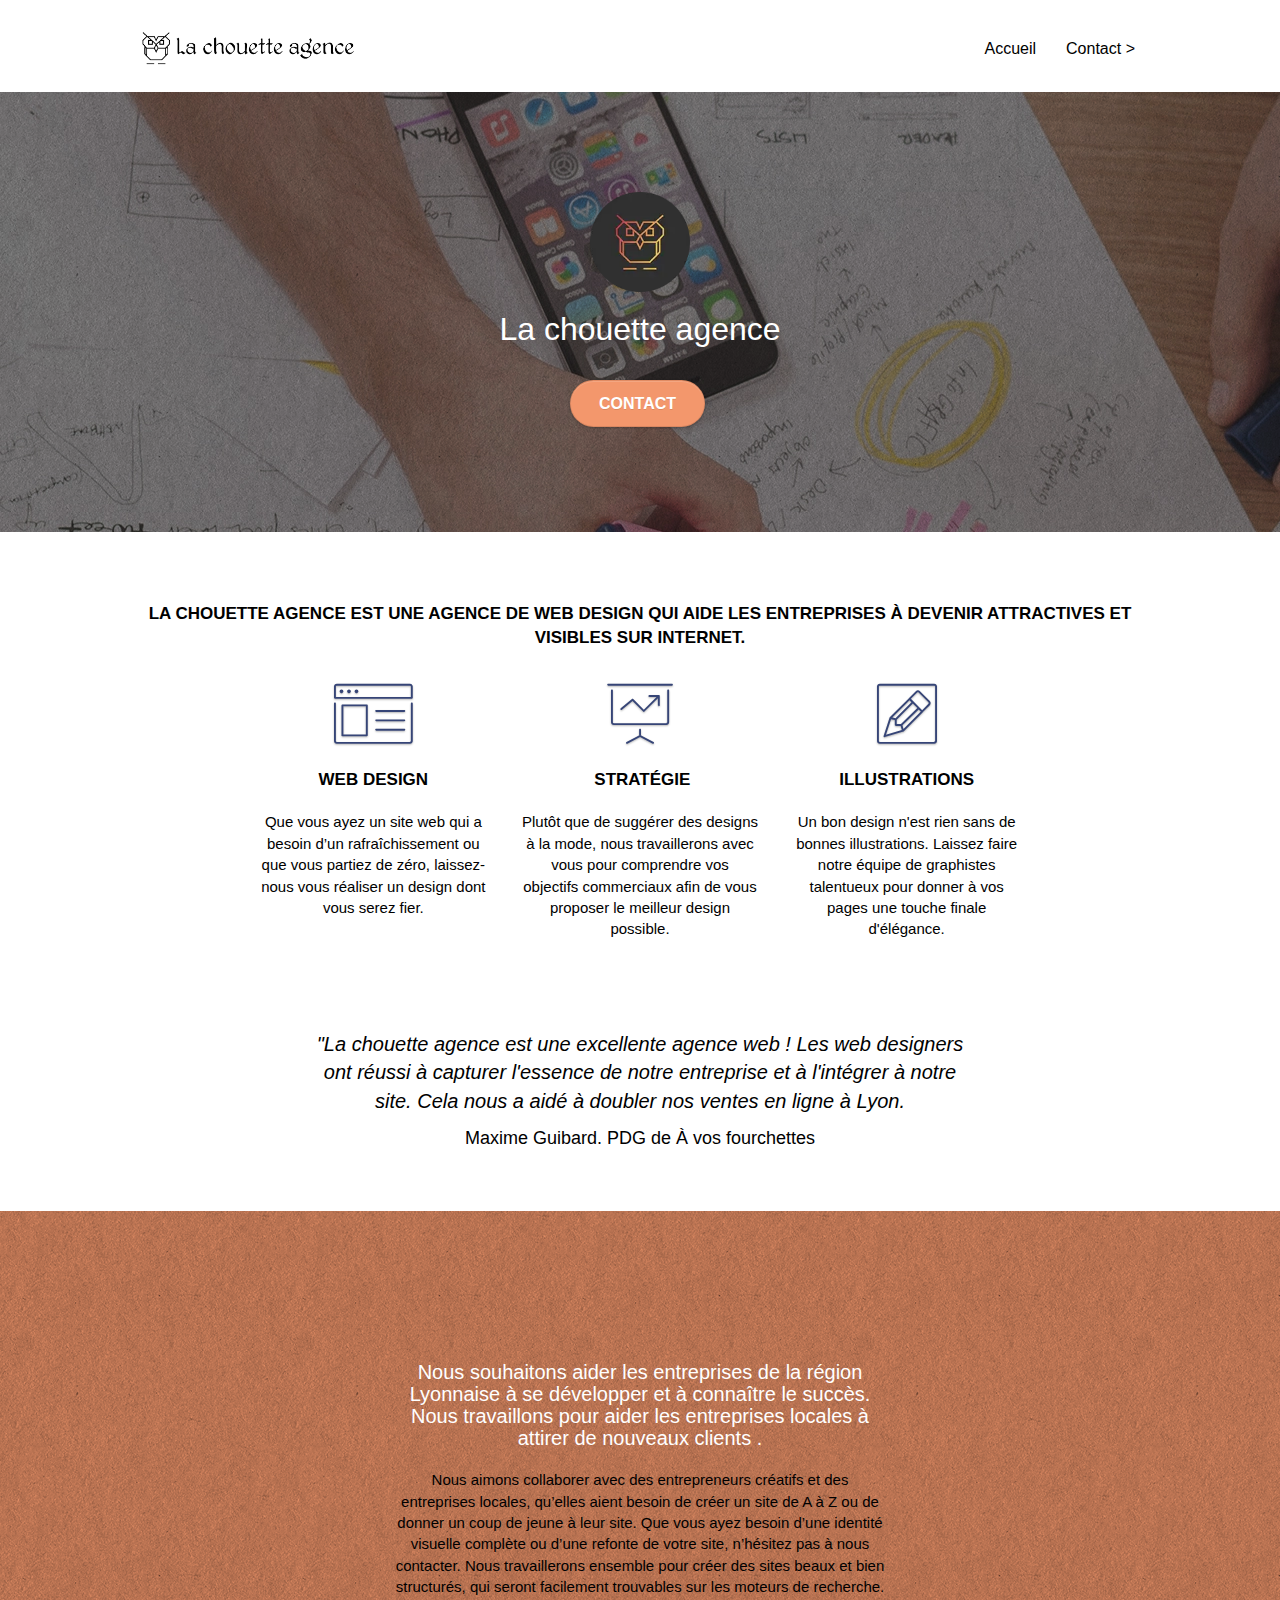
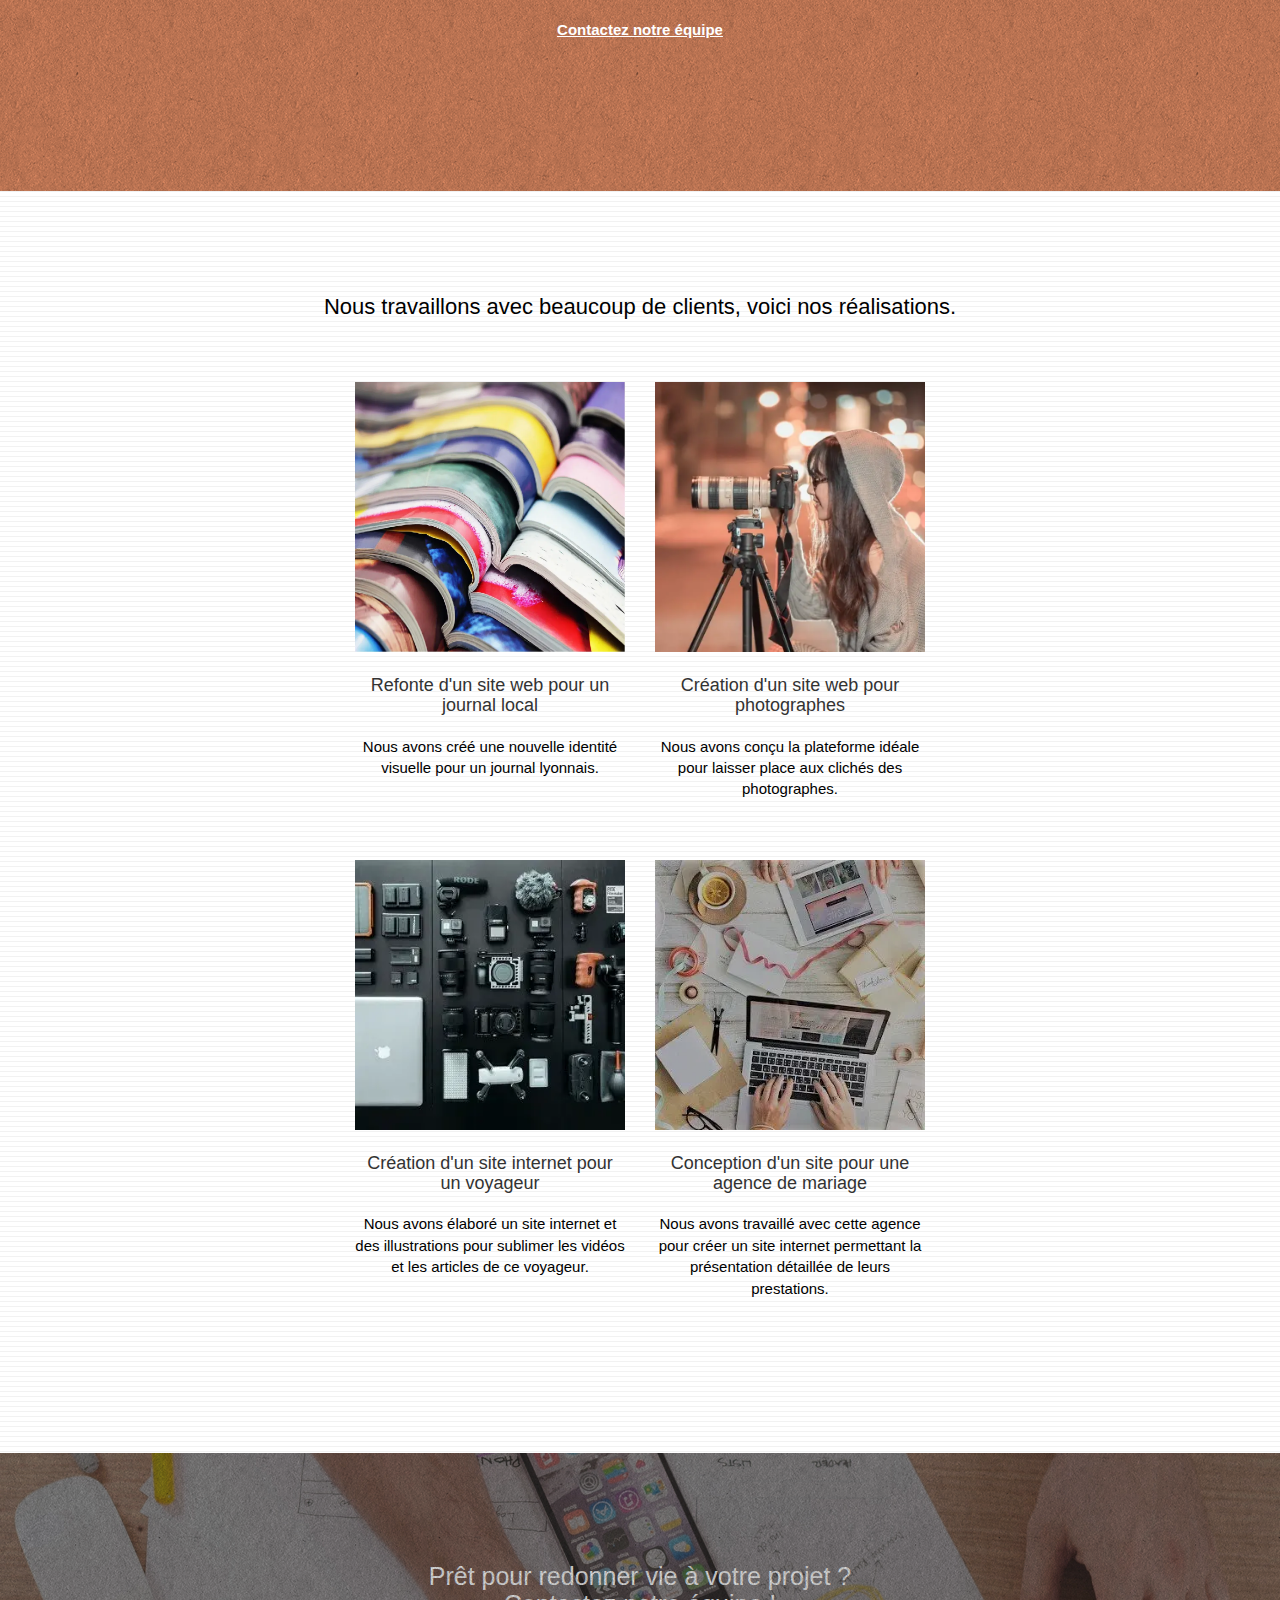
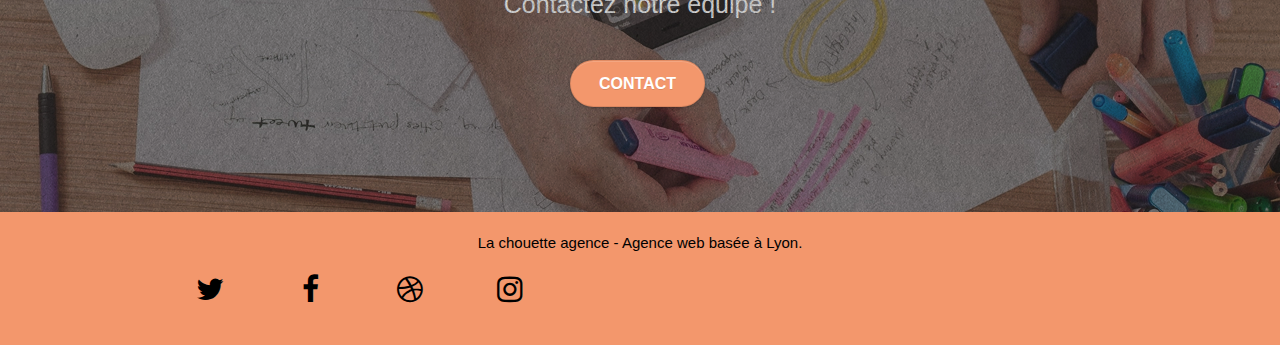
<file: index.html>
<!doctype html>
<html lang="fr">

<head>
	<meta charset="utf-8">
	<meta name="description"
		content="Nous sommes une agence de web design qui vous aide à créer un site de A à Z ou lui donne un coup de jeune. Pour des sites beaux et bien structurés, facilement trouvables sur les moteurs de recherche">
	<meta name="viewport" content="width=device-width, initial-scale=1.0, viewport-fit=cover">
	<link rel="shortcut icon" type="image/png" href="favicon.jpg">
	<link rel="stylesheet" type="text/css" href="./css/bootstrap.min.css">
	<link rel="stylesheet" type="text/css" href="style.css">
	<link rel="stylesheet" type="text/css" href="./css/font-awesome.min.css">
	<link rel="stylesheet" type="text/css" href="./css/et-line.min.css">

  <title>La chouette agence, le web design à Lyon: soyez attractifs, visibles sur internet! </title>

	<!-- Analytics -->

	<!-- Analytics END -->

</head>

<body>
	<!-- Principal conteneur -->
	<header>
		<div class="page-container">

			<!-- bloc-0 -->

			<div class="bloc bgc-white l-bloc " id="bloc-0">
				<div class="container bloc-sm">

					<nav class="navbar row">
						<div class="navbar-header">
							<a class="navbar-brand" href="index.html"><img src="img/la-chouette-agence.png"
									alt="Lyon web design logo agence web meilleure agence" height="40" /></a>
							<button id="nav-toggle" type="button" class="ui-navbar-toggle navbar-toggle"
								data-toggle="collapse" data-target=".navbar-1">
								<span class="sr-only">Toggle navigation</span><span class="icon-bar"></span><span
									class="icon-bar"></span><span class="icon-bar"></span>
							</button>
						</div>
						<div class="collapse navbar-collapse navbar-1 special-dropdown-nav">
							<ul class="site-navigation nav navbar-nav">
								<li>
									<a href="index.html">Accueil</a>
								</li>
								<li>
								</li>
								<li>
									<a href="Contact.html">Contact &gt;</a>
								</li>
							</ul>
						</div>
					</nav>
				</div>
			</div>
		</div>
	</header>
	<!-- bloc-0 END -->

	<!-- bloc-1-presentation -->
	<main>
		<section class="bloc bgc-dark-slate-blue bg-banniere d-bloc bg-t-edge bloc-bg-texture texture-paper b-parallax"
			id="bloc-1-hero">
			<div class="container bloc-lg">
				<div class="row tight-width-whitespace">
					<div class="col-sm-12">
						<img src="img/logo.webp" class="center-block image-resize-mode" width="100"
							alt="La chouette agence, agence web Lyon, création logo Lyon" />
						<h1 class="text-center hero-bloc-text tc-white ">
							La chouette agence
						</h1>
						<div class="text-center">
							<a href="page2.html" class="btn btn-lg btn-clean btn-rd cta-hero btn-atomic-tangerine"
								id="cta-hero">Contact</a>
						</div>
					</div>
				</div>
			</div>
		</section>
		<!-- bloc-1-presentation END -->

		<!-- bloc-2-services -->
		<section class="bloc bgc-white l-bloc" id="bloc-2-services">
			<div class="container bloc-md">
				<div class="row">
					<div class="col-sm-12 text-center">
						<h2>La chouette agence est une agence de web design qui aide
							les entreprises à devenir attractives et visibles sur Internet.</h2>
					</div>
				</div>
				<div class="row voffset-lg med-width-whitespace">
					<div class="col-sm-4">
						<div class="text-center">
							<span class="et-icon-browser sm-shadow icon-dark-slate-blue icons icon-lg"></span>
						</div>
						<h2 class="mg-md text-center">
							Web design
						</h2>
						<p class="text-center ">
							Que vous ayez un site web qui a besoin d&rsquo;un rafraîchissement ou que vous partiez de
							zéro,
							laissez-nous vous réaliser un design dont vous serez fier.
						</p>
					</div>
					<div class="col-sm-4">
						<div class="text-center">
							<span class="et-icon-presentation sm-shadow icon-dark-slate-blue icons icon-lg"></span>
						</div>
						<h2 class="mg-md text-center">
							&nbsp;Stratégie
						</h2>
						<p class="text-center ">
							Plutôt que de suggérer des designs à la mode, nous travaillerons avec vous pour comprendre
							vos
							objectifs commerciaux afin de vous proposer le meilleur design possible.<br>
						</p>
					</div>
					<div class="col-sm-4">
						<div class="text-center">
							<span class="et-icon-edit sm-shadow icon-dark-slate-blue icons icon-lg"></span>
						</div>
						<h2 class="mg-md text-center">
							Illustrations
						</h2>
						<p class="text-center ">
							Un bon design n'est rien sans de bonnes illustrations. Laissez faire notre équipe de
							graphistes
							talentueux pour donner à vos pages une touche finale d'élégance.
						</p>
					</div>
				</div>
				<div class="row voffset-lg voffset">
					<div class="col-xs-12 col-md-8 col-md-offset-2 text-center">
						<p class="client-text">"La chouette agence est une excellente agence web ! Les
							web designers ont réussi à capturer l'essence de notre
							entreprise et à l'intégrer à notre site. Cela nous a aidé à
							doubler nos ventes en ligne à Lyon.</p>
						<p class="client">Maxime Guibard. PDG de À vos fourchettes</p>

					</div>
				</div>
			</div>
		</section>
		<!-- bloc-2-services END -->

		<!-- bloc-3-what-i-do -->
		<section
			class="bloc tc-white bgc-atomic-tangerine bg-presentation d-bloc bloc-bg-texture texture-paper b-parallax"
			id="bloc-3-what-i-do">
			<div class="container bloc-lg">
				<div class="row tight-width-whitespace black-background">
					<div class="col-sm-12">
						<h3 class="mg-md text-center tc-white">
							Nous souhaitons aider les entreprises de la région Lyonnaise à se développer et à connaître
							le
							succès. Nous travaillons pour aider les entreprises locales à attirer de nouveaux clients
							.<br>
						</h3>
						<p class="text-center white">
							Nous aimons collaborer avec des entrepreneurs créatifs et des entreprises locales, qu’elles
							aient
							besoin de créer un site de A à Z ou de donner un coup de jeune à leur site. Que vous ayez
							besoin
							d’une identité visuelle complète ou d’une refonte de votre site, n’hésitez pas à nous
							contacter.
							Nous travaillerons ensemble pour créer des sites beaux et bien structurés, qui seront
							facilement
							trouvables sur les moteurs de recherche. <br><br><a class="ltc-white bold-link"
								href="page2.html">Contactez notre équipe</a><br>
						</p>
					</div>
				</div>
			</div>
		</section>
		<!-- bloc-3-what-i-do END -->

		<!-- bloc-4-portfolio -->
		<section class="bloc bgc-white bg-lines-h2-bg bg-repeat l-bloc" id="bloc-4-portfolio">
			<div class="container bloc-lg">
				<div class="row">
					<div class="col-sm-12 text-center">
						<p class="slogan">Nous travaillons avec beaucoup de clients,
							voici nos réalisations.</p>
					</div>
				</div>
				<div class="row tight-width-whitespace portfolio-row">
					<div class="col-sm-6">
						<a href="#" data-lightbox="img/1.webp" data-gallery-id="gallery-1"
							data-caption="Refonte d'un site web pour un journal local" data-frame="snapshot-lb"><img
								src="img/1.webp"
								alt="Lyon web design logo agence web meilleure agence et refonte site web journal"
								class="img-responsive portfolio-thumb" /></a>
						<h4 class="mg-md text-center">
							Refonte d'un site web pour un journal local
						</h4>
						<p class="text-center">
							Nous avons créé une nouvelle identité visuelle pour un journal lyonnais.
						</p>
					</div>
					<div class="col-sm-6">
						<a href="#" data-lightbox="img/2.webp" data-gallery-id="gallery-1"
							data-caption="Création d'un site web pour photographes" data-frame="snapshot-lb"><img
								src="img/2.webp" class="img-responsive portfolio-thumb"
								alt="Lyon web design logo agence web meilleure agence, Création d'un site web pour photographes" /></a>
						<h4 class="mg-md text-center">
							Création d'un site web pour photographes
						</h4>
						<p class="text-center">
							Nous avons conçu la plateforme idéale pour laisser place aux clichés des photographes.
						</p>
					</div>
				</div>
				<div class="row tight-width-whitespace portfolio-row">
					<div class="col-sm-6">
						<a href="#" data-lightbox="img/3modif.webp" data-gallery-id="gallery-1"
							data-caption="Création d'un site internet pour un voyageur" data-frame="snapshot-lb"><img
								src="img/3modif.webp" class="img-responsive portfolio-thumb"
								alt="Lyon web design logo agence web meilleure agence, Création d'un site web pour voyageur" /></a>
						<h4 class="mg-md text-center">
							Création d'un site internet pour un voyageur
						</h4>
						<p class="text-center">
							Nous avons élaboré un site internet et des illustrations pour sublimer les vidéos et les
							articles de ce voyageur.
						</p>
					</div>
					<div class="col-sm-6">
						<a href="#" data-lightbox="img/4modif.webp" data-gallery-id="gallery-1"
							data-caption="Conception d'un site pour une agence de mariage" data-frame="snapshot-lb"><img
								src="img/4modif.webp" class="img-responsive portfolio-thumb"
								alt="Lyon web design logo agence web meilleure agence, Création d'un site web pour agence de mariage" /></a>
						<h4 class="mg-md text-center">
							Conception d'un site pour une agence de mariage
						</h4>
						<p class="text-center">
							Nous avons travaillé avec cette agence pour créer un site internet permettant la
							présentation
							détaillée de leurs prestations.
						</p>
					</div>
				</div>
			</div>
		</section>
		<!-- bloc-4-portfolio END -->

		<!-- bloc-5-cta -->
		<section class="bloc bgc-dark-slate-blue bg-banniere d-bloc bloc-bg-texture texture-paper" id="bloc-5-cta">
			<div class="container bloc-lg">
				<div class="row">
					<h5 class="mg-md text-center tc-white">
						Prêt pour redonner vie à votre projet ?<br>Contactez notre équipe !
					</h5>
					<div class="col-sm-12 text-center">
						<a href="page2.html"
							class="btn btn-atomic-tangerine btn-clean btn-rd btn-lg cta-hero">Contact</a>
					</div>
				</div>
			</div>
		</section>
		<!-- bloc-5-cta END -->

		<!-- Footer - bloc-8 -->
		<footer class="bloc bgc-atomic-tangerine d-bloc" id="bloc-8">
			<div class="container bloc-sm">
				<div class="row">
					<div class="col-sm-12">
						<p class="text-center white">
							La chouette agence - Agence web basée à Lyon.<br>
						</p>
						<div class="row row-no-gutters social">
							<div class="col-sm-3">
								<div class="text-center">
									<a class="social" href="https://twitter.com/?lang=fr"><span class="fa fa-twitter icon-md"></span></a>
								</div>
							</div>
							<div class="col-sm-3">
								<div class="text-center">
									<a class="social" href="https://fr-fr.facebook.com/"><span class="fa fa-facebook icon-md"></span></a>
								</div>
							</div>
							<div class="col-sm-3">
								<div class="text-center">
									<a class="social" href="https://dribbble.com/"><span class="fa fa-dribbble icon-md"></span></a>
								</div>
							</div>
							<div class="col-sm-3">
								<div class="text-center">
									<a class="social" href="https://www.instagram.com/"><span
											class="fa fa-instagram icon-md"></span></a>
								</div>
							</div>
						</div>
					</div>
				</div>
			</div>
		</footer>
		<!-- Footer - bloc-8 END -->

	</main>
	<!-- Principal conteneur END -->

	<script src="./js/jquery-2.1.0.js"></script>
	<script src="./js/bootstrap.js"></script>
	<script src="./js/blocs.js"></script>
	<script src="./js/jquery.touchSwipe.js" defer></script>
	<script src="./js/gmaps.js"></script>


</body>

</html>
</file>
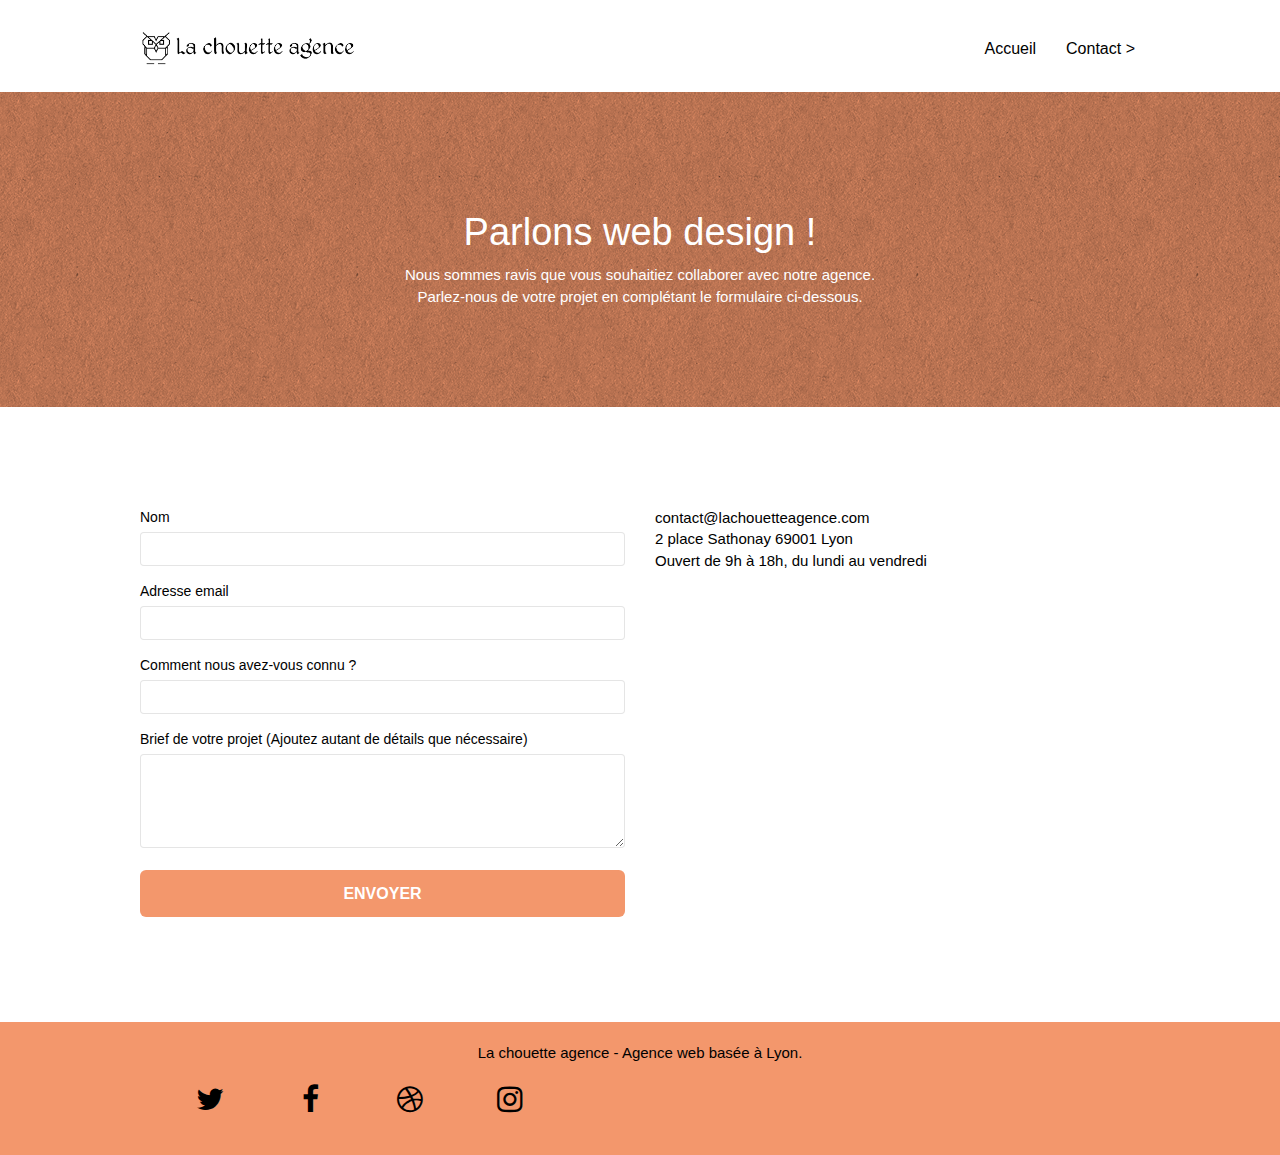
<file: Contact.html>
<!doctype html>
<html lang="fr">
<head>
    <meta charset="utf-8">
    <meta name="keywords" content="">
    <meta name="description" content="">
    <meta name="viewport" content="width=device-width, initial-scale=1.0, viewport-fit=cover">
    <link rel="shortcut icon" type="image/png" href="favicon.jpg">
    
	<link rel="stylesheet" type="text/css" href="./css/bootstrap.min.css">
	<link rel="stylesheet" type="text/css" href="style.css">
	<link rel="stylesheet" type="text/css" href="./css/font-awesome.min.css">
	<link rel="stylesheet" type="text/css" href="./css/et-line.min.css">
	
    
	<script src="./js/jquery-2.1.0.min.js"></script>
	<script src="./js/bootstrap.min.js"></script>
	<script src="./js/blocs.min.js"></script>
	<script src="./js/jqBootstrapValidation.js"></script>
	<script src="./js/formHandler.js"></script>
    <title>page2</title>

    
<!-- Analytics -->
 
<!-- Analytics END -->
    
</head>
<body>
<!-- Principal conteneur -->
<div class="page-container">
    
<!-- bloc-0 -->
<div class="bloc bgc-white l-bloc " id="bloc-0">
	<div class="container bloc-sm">
		<nav class="navbar row">
			<div class="navbar-header">
				<a class="navbar-brand" href="index.html"><img src="img/la-chouette-agence.png" alt="atlanta web design logo" height="40" /></a>
				<button id="nav-toggle" type="button" class="ui-navbar-toggle navbar-toggle" data-toggle="collapse" data-target=".navbar-1">
					<span class="sr-only">Toggle navigation</span><span class="icon-bar"></span><span class="icon-bar"></span><span class="icon-bar"></span>
				</button>
			</div>
			<div class="collapse navbar-collapse navbar-1 special-dropdown-nav">
				<ul class="site-navigation nav navbar-nav">
					<li>
						<a href="index.html">Accueil</a>
					</li>
					<li>
					</li>
					<li>
						<a href="Contact.html">Contact &gt;</a>
					</li>
				</ul>
			</div>
		</nav>
	</div>
</div>
<!-- bloc-0 END -->

<!-- bloc-6 -->
<div class="bloc bg-dots-bg bg-repeat bgc-atomic-tangerine d-bloc bloc-bg-texture texture-paper" id="bloc-6">
	<div class="container bloc-lg">
		<div class="row">
			<div class="col-sm-12">
				<h1 class="text-center hero-bloc-text tc-white">
					Parlons web design !
				</h1>
				<p class="text-center mg-lg tc-white tight-width-whitespace">
					Nous sommes ravis que vous souhaitiez collaborer avec notre agence.<br>
					Parlez-nous de votre projet en complétant le formulaire ci-dessous.
				</p>
			</div>
		</div>
	</div>
</div>
<!-- bloc-6 END -->

<!-- bloc-7 -->
<div class="bloc bgc-white l-bloc" id="bloc-7">
	<div class="container bloc-lg">
		<div class="row">
			<div class="col-sm-6">
				<form id="form_1" novalidate success-msg="Your message has been sent." fail-msg="Sorry it seems that our mail server is not responding, Sorry for the inconvenience!">
					<div class="form-group">
						<label>
							Nom
						</label>
						<input id="name" class="form-control" required />
					</div>
					<div class="form-group">
						<label>
							Adresse email
						</label>
						<input id="email" class="form-control" type="email" required />
					</div>
					<div class="form-group">
						<label>
							Comment nous avez-vous connu ?
						</label>
						<input class="form-control" type="email" required id="input_504" />
					</div>
					<div class="form-group">
						<label>
							Brief de votre projet (Ajoutez autant de détails que nécessaire)<br>
						</label><textarea id="message" class="form-control" rows="4" cols="50" required></textarea>
					</div> 
					<button class="bloc-button btn btn-lg btn-block cta-hero btn-atomic-tangerine" type="submit">
						Envoyer
					</button>
				</form>
			</div>
			<div class="col-sm-6">
				<p>
					contact@lachouetteagence.com<br>2 place Sathonay 69001 Lyon<br>Ouvert de 9h à 18h, du lundi au vendredi<br>
				</p>
			</div>
		</div>
	</div>
</div>
<!-- bloc-7 END -->

<!-- ScrollToTop Button -->
<a class="bloc-button btn btn-d scrollToTop" onclick="scrollToTarget('1')"><span class="fa fa-chevron-up"></span></a>
<!-- ScrollToTop Button END-->


<!-- Footer - bloc-8 -->
<div class="bloc bgc-atomic-tangerine d-bloc" id="bloc-8">
	<div class="container bloc-sm">
		<div class="row">
			<div class="col-sm-12">
				<p class="text-center white">
					La chouette agence - Agence web basée à Lyon.<br>
				</p>
				<div class="row row-no-gutters social">
					<div class="col-sm-3">
						<div class="text-center">
							<a class="social" href="index.html"><span class="fa fa-twitter icon-md"></span></a>
						</div>
					</div>
					<div class="col-sm-3">
						<div class="text-center">
							<a class="social" href="index.html"><span class="fa fa-facebook icon-md"></span></a>
						</div>
					</div>
					<div class="col-sm-3">
						<div class="text-center">
							<a class="social" href="index.html"><span class="fa fa-dribbble icon-md"></span></a>
						</div>
					</div>
					<div class="col-sm-3">
						<div class="text-center">
							<a class="social" href="index.html"><span class="fa fa-instagram icon-md"></span></a>
						</div>
					</div>
				</div>
			</div>
		</div>
	</div>
</div>
<!-- Footer - bloc-8 END -->

</div>
<!-- Principal conteneur END -->
    

</body>
</html>
</file>
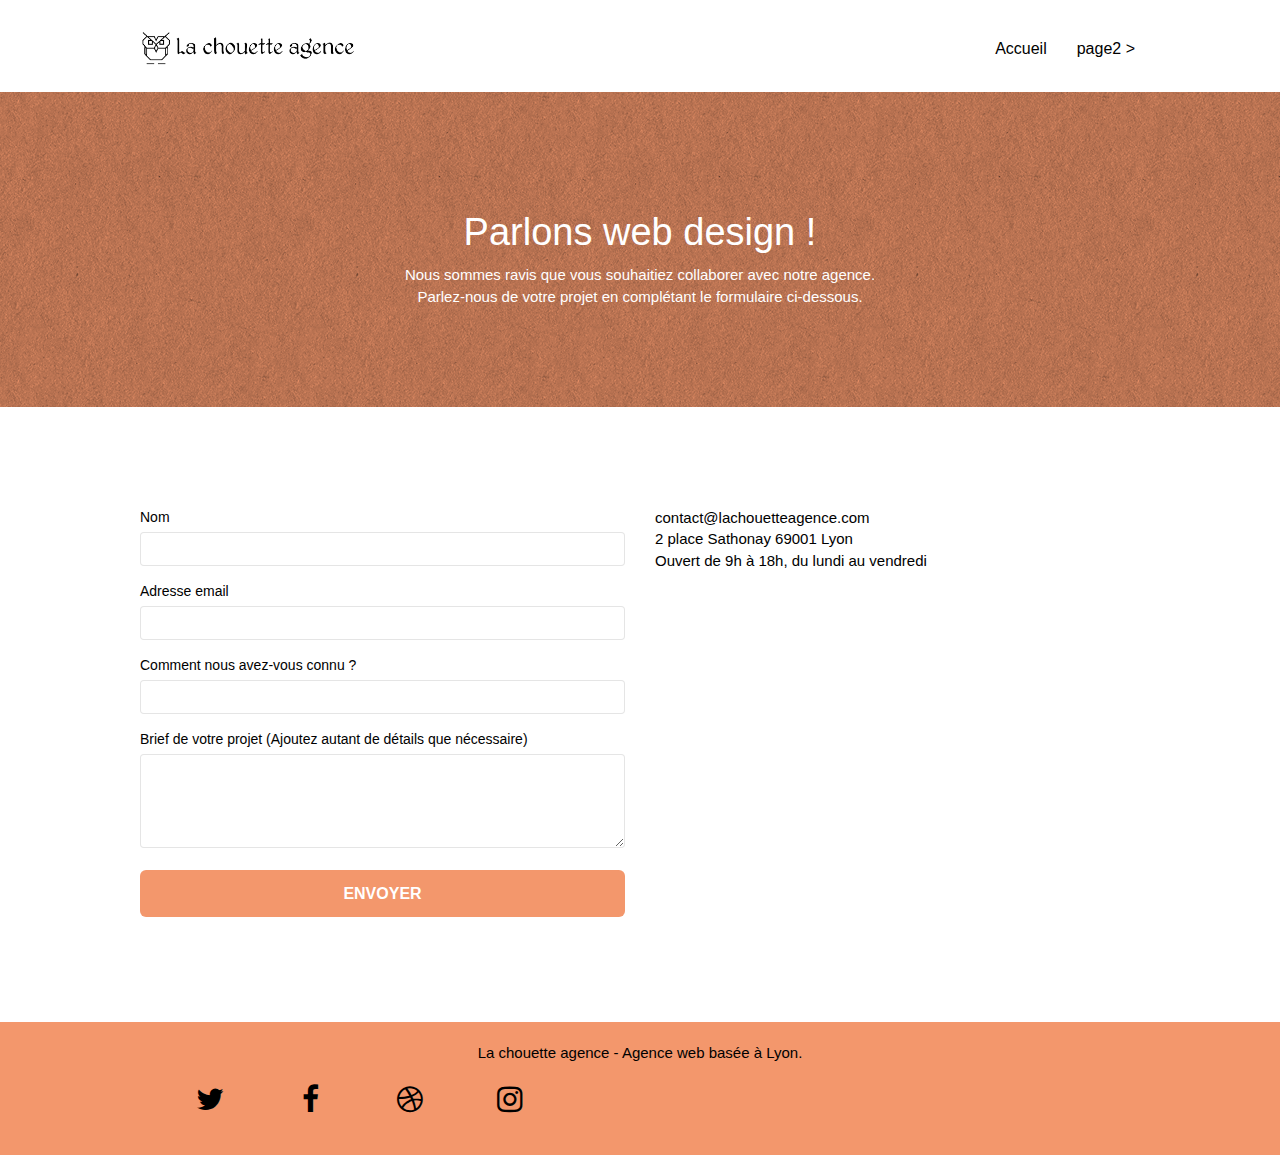
<file: page2.html>
<!doctype html>
<html lang="fr">
<head>
    <meta charset="utf-8">
    <meta name="keywords" content="">
    <meta name="description" content="">
    <meta name="viewport" content="width=device-width, initial-scale=1.0, viewport-fit=cover">
    <link rel="shortcut icon" type="image/png" href="favicon.jpg">
    
	<link rel="stylesheet" type="text/css" href="./css/bootstrap.min.css">
	<link rel="stylesheet" type="text/css" href="style.css">
	<link rel="stylesheet" type="text/css" href="./css/font-awesome.min.css">
	<link rel="stylesheet" type="text/css" href="./css/et-line.min.css">
	
    
	<script src="./js/jquery-2.1.0.min.js"></script>
	<script src="./js/bootstrap.min.js"></script>
	<script src="./js/blocs.min.js"></script>
	<script src="./js/jqBootstrapValidation.js"></script>
	<script src="./js/formHandler.js"></script>
    <title>page2</title>

    
<!-- Analytics -->
 
<!-- Analytics END -->
    
</head>
<body>
<!-- Principal conteneur -->
<div class="page-container">
    
<!-- bloc-0 -->
<div class="bloc bgc-white l-bloc " id="bloc-0">
	<div class="container bloc-sm">
		<nav class="navbar row">
			<div class="navbar-header">
				<a class="navbar-brand" href="index.html"><img src="img/la-chouette-agence.png" alt="atlanta web design logo" height="40" /></a>
				<button id="nav-toggle" type="button" class="ui-navbar-toggle navbar-toggle" data-toggle="collapse" data-target=".navbar-1">
					<span class="sr-only">Toggle navigation</span><span class="icon-bar"></span><span class="icon-bar"></span><span class="icon-bar"></span>
				</button>
			</div>
			<div class="collapse navbar-collapse navbar-1 special-dropdown-nav">
				<ul class="site-navigation nav navbar-nav">
					<li>
						<a href="index.html">Accueil</a>
					</li>
					<li>
					</li>
					<li>
						<a href="page2.html">page2 &gt;</a>
					</li>
				</ul>
			</div>
		</nav>
	</div>
</div>
<!-- bloc-0 END -->

<!-- bloc-6 -->
<div class="bloc bg-dots-bg bg-repeat bgc-atomic-tangerine d-bloc bloc-bg-texture texture-paper" id="bloc-6">
	<div class="container bloc-lg">
		<div class="row">
			<div class="col-sm-12">
				<h1 class="text-center hero-bloc-text tc-white">
					Parlons web design !
				</h1>
				<p class="text-center mg-lg tc-white tight-width-whitespace">
					Nous sommes ravis que vous souhaitiez collaborer avec notre agence.<br>
					Parlez-nous de votre projet en complétant le formulaire ci-dessous.
				</p>
			</div>
		</div>
	</div>
</div>
<!-- bloc-6 END -->

<!-- bloc-7 -->
<div class="bloc bgc-white l-bloc" id="bloc-7">
	<div class="container bloc-lg">
		<div class="row">
			<div class="col-sm-6">
				<form id="form_1" novalidate success-msg="Your message has been sent." fail-msg="Sorry it seems that our mail server is not responding, Sorry for the inconvenience!">
					<div class="form-group">
						<label>
							Nom
						</label>
						<input id="name" class="form-control" required />
					</div>
					<div class="form-group">
						<label>
							Adresse email
						</label>
						<input id="email" class="form-control" type="email" required />
					</div>
					<div class="form-group">
						<label>
							Comment nous avez-vous connu ?
						</label>
						<input class="form-control" type="email" required id="input_504" />
					</div>
					<div class="form-group">
						<label>
							Brief de votre projet (Ajoutez autant de détails que nécessaire)<br>
						</label><textarea id="message" class="form-control" rows="4" cols="50" required></textarea>
					</div> 
					<button class="bloc-button btn btn-lg btn-block cta-hero btn-atomic-tangerine" type="submit">
						Envoyer
					</button>
				</form>
			</div>
			<div class="col-sm-6">
				<p>
					contact@lachouetteagence.com<br>2 place Sathonay 69001 Lyon<br>Ouvert de 9h à 18h, du lundi au vendredi<br>
				</p>
			</div>
		</div>
	</div>
</div>
<!-- bloc-7 END -->

<!-- ScrollToTop Button -->
<a class="bloc-button btn btn-d scrollToTop" onclick="scrollToTarget('1')"><span class="fa fa-chevron-up"></span></a>
<!-- ScrollToTop Button END-->


<!-- Footer - bloc-8 -->
<div class="bloc bgc-atomic-tangerine d-bloc" id="bloc-8">
	<div class="container bloc-sm">
		<div class="row">
			<div class="col-sm-12">
				<p class="text-center white">
					La chouette agence - Agence web basée à Lyon.<br>
				</p>
				<div class="row row-no-gutters social">
					<div class="col-sm-3">
						<div class="text-center">
							<a class="social" href="index.html"><span class="fa fa-twitter icon-md"></span></a>
						</div>
					</div>
					<div class="col-sm-3">
						<div class="text-center">
							<a class="social" href="index.html"><span class="fa fa-facebook icon-md"></span></a>
						</div>
					</div>
					<div class="col-sm-3">
						<div class="text-center">
							<a class="social" href="index.html"><span class="fa fa-dribbble icon-md"></span></a>
						</div>
					</div>
					<div class="col-sm-3">
						<div class="text-center">
							<a class="social" href="index.html"><span class="fa fa-instagram icon-md"></span></a>
						</div>
					</div>
				</div>
			</div>
		</div>
	</div>
</div>
<!-- Footer - bloc-8 END -->

</div>
<!-- Principal conteneur END -->
    

</body>
</html>
</file>
<file: style.css>
body {
    margin: 0;
    padding: 0;
    background: #FFF;
    overflow-x: hidden;
    -webkit-font-smoothing: antialiased;
    -moz-osx-font-smoothing: grayscale;
}

a,
button {
    transition: all .3s ease-in-out;
    outline: none!important;
}

a:hover {
    text-decoration: none;
    cursor: pointer;
}

#page-loading-blocs-notifaction {
    position: fixed;
    top: 0;
    bottom: 0;
    width: 100%;
    z-index: 100000;
    background: #FFFFFF url("img/pageload-spinner.gif") no-repeat center center;
}

.bloc {
    width: 100%;
    clear: both;
    background: 50% 50% no-repeat;
    padding: 0 50px;
    -webkit-background-size: cover;
    -moz-background-size: cover;
    -o-background-size: cover;
    background-size: cover;
    position: relative;
}

.bloc .container {
    padding-left: 0;
    padding-right: 0;
}

.bloc-lg {
    padding: 100px 50px;
}

.bloc-md {
    padding: 50px;
}

.bloc-sm {
    padding: 20px 50px;
}

.bg-center,
.bg-l-edge,
.bg-r-edge,
.bg-t-edge,
.bg-b-edge,
.bg-tl-edge,
.bg-bl-edge,
.bg-tr-edge,
.bg-br-edge,
.bg-repeat {
    -webkit-background-size: auto!important;
    -moz-background-size: auto!important;
    -o-background-size: auto!important;
    background-size: auto!important;
}

.bg-repeat {
    background: repeat;
}

.bg-t-edge {
    background: top no-repeat;
}

.bloc-bg-texture::before {
    content: "";
    background-size: 2px 2px;
    position: absolute;
    top: 0;
    bottom: 0;
    left: 0;
    right: 0;
}

.texture-paper::before {
    background: url("img/texture-paper.webp");
    background-size: 280px 280px;
}

.b-parallax {
    background-attachment: fixed;
}

.d-bloc {
    color: rgba(255, 255, 255, .7);
}

.d-bloc button:hover {
    color: rgba(255, 255, 255, .9);
}

.d-bloc .icon-round,
.d-bloc .icon-square,
.d-bloc .icon-rounded,
.d-bloc .icon-semi-rounded-a,
.d-bloc .icon-semi-rounded-b {
    border-color: rgba(255, 255, 255, .9);
}

.d-bloc .divider-h span {
    border-color: rgba(255, 255, 255, .2);
}

.d-bloc .a-btn,
.d-bloc .navbar a,
.d-bloc .navbar-brand,
.d-bloc a .icon-sm,
.d-bloc a .icon-md,
.d-bloc a .icon-lg,
.d-bloc a .icon-xl,
.d-bloc h1 a,
.d-bloc h2 a,
.d-bloc h3 a,
.d-bloc h4 a,
.d-bloc h5 a,
.d-bloc h6 a,
.d-bloc p a {
    color: #000000;
}

.d-bloc .a-btn:hover,
.d-bloc .navbar a:hover,
.d-bloc .navbar-brand:hover,
.d-bloc a:hover .icon-sm,
.d-bloc a:hover .icon-md,
.d-bloc a:hover .icon-lg,
.d-bloc a:hover .icon-xl,
.d-bloc h1 a:hover,
.d-bloc h2 a:hover,
.d-bloc h3 a:hover,
.d-bloc h4 a:hover,
.d-bloc h5 a:hover,
.d-bloc h6 a:hover,
.d-bloc p a:hover {
    color: #FFFFFF;
}

.d-bloc .navbar-toggle .icon-bar {
    background: rgba(255, 255, 255, 1);
}

.d-bloc .btn-wire,
.d-bloc .btn-wire:hover {
    color: rgba(255, 255, 255, 1);
    border-color: rgba(255, 255, 255, 1);
}

.d-bloc .panel {
    color: rgba(0, 0, 0, .5);
}

.d-bloc .panel button:hover {
    color: rgba(0, 0, 0, .7);
}

.d-bloc .panel icon {
    border-color: rgba(0, 0, 0, .7);
}

.d-bloc .panel .divider-h span {
    border-color: rgba(0, 0, 0, .1);
}

.d-bloc .panel .a-btn {
    color: rgba(0, 0, 0, .6);
}

.d-bloc .panel .a-btn:hover {
    color: rgba(0, 0, 0, 1);
}

.d-bloc .panel .btn-wire,
.d-bloc .panel .btn-wire:hover {
    color: rgba(0, 0, 0, .7);
    border-color: rgba(0, 0, 0, .3);
}

.d-bloc .panel,
.l-bloc {
    color: rgba(0, 0, 0, .5);
}

.d-bloc .panel button:hover,
.l-bloc button:hover {
    color: rgba(0, 0, 0, .7);
}

.l-bloc .icon-round,
.l-bloc .icon-square,
.l-bloc .icon-rounded,
.l-bloc .icon-semi-rounded-a,
.l-bloc .icon-semi-rounded-b {
    border-color: rgba(0, 0, 0, .7);
}

.d-bloc .panel .divider-h span,
.l-bloc .divider-h span {
    border-color: rgba(0, 0, 0, .1);
}

.d-bloc .panel .a-btn,
.l-bloc .a-btn,
.l-bloc .navbar a,
.l-bloc .navbar-brand,
.l-bloc a .icon-sm,
.l-bloc a .icon-md,
.l-bloc a .icon-lg,
.l-bloc a .icon-xl,
.l-bloc h1 a,
.l-bloc h2 a,
.l-bloc h3 a,
.l-bloc h4 a,
.l-bloc h5 a,
.l-bloc h6 a,
.l-bloc p a {
    color: rgba(0, 0, 0, .6);
}

.d-bloc .panel .a-btn:hover,
.l-bloc .a-btn:hover,
.l-bloc .navbar a:hover,
.l-bloc .navbar-brand:hover,
.l-bloc a:hover .icon-sm,
.l-bloc a:hover .icon-md,
.l-bloc a:hover .icon-lg,
.l-bloc a:hover .icon-xl,
.l-bloc h1 a:hover,
.l-bloc h2 a:hover,
.l-bloc h3 a:hover,
.l-bloc h4 a:hover,
.l-bloc h5 a:hover,
.l-bloc h6 a:hover,
.l-bloc p a:hover {
    color: rgba(0, 0, 0, 1);
}

.l-bloc .navbar-toggle .icon-bar {
    color: rgba(0, 0, 0, .6);
}

.d-bloc .panel .btn-wire,
.d-bloc .panel .btn-wire:hover,
.l-bloc .btn-wire,
.l-bloc .btn-wire:hover {
    color: rgba(0, 0, 0, .7);
    border-color: rgba(0, 0, 0, .3);
}

.voffset {
    margin-top: 30px;
}

.voffset-lg {
    margin-top: 80px;
}

.row-no-gutters {
    margin-right: 0;
    margin-left: 0;
}

.row.row-no-gutters > [class^="col-"],
.row.row-no-gutters > [class*=" col-"] {
    padding-right: 0;
    padding-left: 0;
}

#bloc-1-hero h1 {
    font-size: 32px;
}

.navbar {
    margin-bottom: 0;
    z-index: 1;
}

.navbar-brand {
    height: auto;
    padding: 3px 15px;
    font-size: 25px;
    font-weight: normal;
    font-weight: 600;
    line-height: 44px;
}

.navbar-brand img {
    max-height: 200px;
    margin: 0 5px 0 0;
    display: inline;
}

.navbar-brand img[src$=svg] {
    min-width: 100px;
}

.nav-center .navbar-brand img {
    margin: 0;
}

.navbar .nav {
    padding-top: 2px;
    margin-right: -16px;
    float: right;
    z-index: 1;
}

.nav > li {
    float: left;
    margin-top: 4px;
    font-size: 16px;
}

.navbar-nav .open .dropdown-menu > li > a {
    text-align: inherit;
}

.nav > li a:hover,
.nav > li a:focus {
    background: transparent;
}

.navbar-toggle {
    margin: 10px 10px 0 0;
    border: 0px;
}

.navbar-toggle:hover {
    background: transparent!important;
}

.navbar-toggle .icon-bar {
    background-color: rgba(0, 0, 0, .5);
    width: 26px;
}

.nav-invert .navbar .nav {
    float: left;
}

.nav-invert .navbar-header,
.nav-invert .navbar-brand {
    float: right;
    position: relative;
    z-index: 2;
}

@media (min-width: 768px) {
    .site-navigation {
        position: absolute;
        top: 50%;
        right: 20px;
        transform: translate(0, -50%);
        -webkit-transform: translateY(-50%);
    }
    .nav > li .dropdown-menu a,
    .nav > li .dropdown-menu a:hover {
        color: #484848;
    }
    .nav-invert .site-navigation {
        left: 0;
        right: 0;
    }
    .nav-center {
        text-align: center;
    }
    .nav-center .navbar-header {
        width: 100%;
    }
    .nav-center .navbar-header,
    .nav-center .navbar-brand,
    .nav-center .nav > li {
        float: none;
        display: inline-block;
    }
    .nav-center .site-navigation {
        position: relative;
        width: 100%;
        right: 0;
        margin-right: 0px;
        margin-top: 20px;
    }
    .nav-center.mini-nav .navbar-toggle {
        float: none;
        margin: 10px auto 0;
    }
}

.nav > li > .dropdown a {
    background: none!important;
    display: block;
    padding: 14px 15px;
}

nav .caret {
    margin: 0 5px;
}

.dropdown-menu .dropdown-menu {
    top: -8px;
    left: 100%;
}

.dropdown-menu .dropmenu-flow-right {
    top: 100%;
    left: 0;
    margin-left: -1px;
    border-top-left-radius: 0;
    border-top-right-radius: 0;
}

.dropdown-menu .dropdown span {
    border: 4px solid black;
    border-top-color: transparent;
    border-right-color: transparent;
    border-bottom-color: transparent;
    margin: 6px -5px 0 0!important;
    float: right;
}

.mg-md {
    margin-top: 10px;
    margin-bottom: 20px;
}

.mg-lg {
    margin-top: 10px;
    margin-bottom: 40px;
}

.btn {
    margin: 0 5px 5px 0;
}

.btn.pull-right {
    margin: 0 0 5px 5px;
}

.btn-d,
.btn-d:hover,
.btn-d:focus {
    color: #FFF;
    /*background: rgba(0, 0, 0, .3);*/
}

button {
    outline: none!important;
}

.btn-rd {
    border-radius: 40px;
}

.btn-clean {
    border: 1px solid rgba(0, 0, 0, .08);
    border-bottom-color: rgba(0, 0, 0, .1);
    text-shadow: 0 1px 0 rgba(0, 0, 1, .1);
    box-shadow: 0 1px 3px rgba(0, 0, 1, .25), inset 0 1px 0 0 rgba(255, 255, 255, .15);
}

.icon-md {
    font-size: 30px!important;
}

.icon-lg {
    font-size: 60px!important;
}

.sm-shadow {
    text-shadow: 0 1px 2px rgba(0, 0, 0, .3);
}

.panel-sq,
.panel-sq .panel-heading,
.panel-sq .panel-footer {
    border-radius: 0;
}

.panel-rd {
    border-radius: 30px;
}

.panel-rd .panel-heading {
    border-radius: 29px 29px 0 0;
}

.panel-rd .panel-footer {
    border-radius: 0 0 29px 29px;
}

.form-control {
    border-color: rgba(0, 0, 0, .1);
    box-shadow: none;
}

.scrollToTop {
    width: 40px;
    height: 40px;
    position: fixed;
    bottom: 20px;
    right: 20px;
    opacity: 0;
    z-index: 500;
    transition: all .3s ease-in-out;
}

.scrollToTop span {
    margin-top: 6px;
}

/*.showScrollTop {
    font-size: 14px;
    opacity: 1;
}*/

a[data-lightbox] {
    position: relative;
    display: block;
    text-align: center;
}

a[data-lightbox]:hover::before {
    content: "+";
    font-family: "HelveticaNeue-Light", "Helvetica Neue Light", "Helvetica Neue", Helvetica, Arial;
    font-size: 32px;
    width: 50px;
    height: 50px;
    margin-left: -25px;
    border-radius: 50%;
    background: rgba(0, 0, 0, .6);
    color: #FFF;
    font-weight: 100;
    z-index: 1;
    position: absolute;
    top: 50%;
    transform: translateY(-50%);
    -webkit-transform: translateY(-50%);
}

a[data-lightbox]:hover img {
    opacity: 0.6;
    -webkit-animation-fill-mode: none;
    animation-fill-mode: none;
}

#lightbox-modal {
    display: flex;
    align-items: center;
}

#lightbox-modal .modal-dialog {
    width: 90%;
    max-width: 900px;
    margin: 0 auto 0;
}

#lightbox-modal .modal-dialog img {
    max-width: 100%;
    margin: 0 auto;
}

.lightbox-caption {
    padding: 20px;
    color: #FFF;
    background: rgba(0, 0, 0, .5);
    position: absolute;
    left: 15px;
    right: 15px;
    bottom: 5px;
}

.close-lightbox {
    color: #FFF;
    font-size: 30px;
    position: absolute;
    top: 20px;
    right: 20px;
    z-index: 20;
    background: rgba(0, 0, 0, .5);
    border: none;
    line-height: 30px;
    padding: 0 9px 5px;
    opacity: 0.3;
}

.close-lightbox:hover,
.next-lightbox:hover,
.prev-lightbox:hover {
    opacity: 1.0;
    color: #FFF;
}

.next-lightbox,
.prev-lightbox {
    font-size: 20px;
    color: rgba(255, 255, 255, .9);
    background: rgba(0, 0, 0, .5);
    transition: all .2s ease-in-out;
    position: absolute;
    top: 45%;
    z-index: 1;
    opacity: 0.4;
}

.next-lightbox {
    padding: 6px 8px 1px 13px;
    right: 25px;
}

.prev-lightbox {
    padding: 6px 13px 1px 10px;
    left: 25px;
}

.snapshot-lb .modal-body {
    padding-bottom: 45px;
}

.snapshot-lb .lightbox-caption {
    padding: 0;
    color: rgba(0, 0, 0, .5);
    background: none;
}

h1,
h2,
h3,
h4,
h5,
h6,
p,
label,
.btn,
a {
    font-family: "helvetica";
    font-weight: 400;
    color: #000000!important;
}

.container {
    max-width: 1000px;
}

.hero-bloc-text {
    font-size: 38px;
}

.hero-bloc-text-sub {
    font-size: 36px;
}

.statement-bloc-text {
    line-height: 26px;
    font-style: italic;
    font-size: 20px;
    text-align: center;
    font-weight: lighter;
    max-width: 520px;
    margin: auto auto auto auto;
}

p {
    font-size: 15px;
}

.client-text{
font-size: 20px;
font-style: italic;
color: #575757;
}
.client{
font-size: 18px;
color: #575757;
}

.slogan{
font-size: 22px;
}

.tight-width-whitespace {
    max-width: 600px;
    margin: auto auto auto auto;
}

.h1 {
    font-size: 20px;
    font-family: "Open Sans";
}

.cta-hero {
    margin-top: 22px;
    color: #FFFFFF!important;
    text-transform: uppercase;
    padding: 12px 28px 12px 28px;
    font-size: 16px;
    font-weight: 700;
}

.social {
    max-width: 400px;
    margin: 20px;
}

h2 {
    font-size: 17px;
    line-height: 1.4em;
    text-transform: uppercase;
    font-weight: 700;
}

h3 {
    font-size: 20px;
    font-weight: 400;
    color: #333333!important;
}

.med-width-whitespace {
    max-width: 800px;
    margin: auto auto auto auto;
    box-shadow: 0px 0px 0px #000000;
}

h1 {
    color: #F3976C!important;
}

h4 {
    color: #333333!important;
}
h5{
    font-size: 25px;
    color:#F3976C;
}

.icons {
    margin-bottom: 14px;
    margin-top: 24px;
}

.white {
    color: #000000!important;
}

.portfolio-thumb {
    margin-bottom: 24px;
    width: auto;
    height: auto;
}

.portfolio-row {
    margin-bottom: 44px;
    margin-top: 50px;
}

.avatar {
    box-shadow: 0px 4px 9px rgba(0, 0, 0, 0.3);
}

.black-background {
    background-color: #F3976C;
    padding: 40px;
}

.bold-link {
    font-weight: 900;
    text-decoration: underline!important;
}

.bgc-white {
    background-color: #FFFFFF;
}

.bgc-dark-slate-blue {
    background-color: #364577;
}

.bgc-atomic-tangerine {
    background-color: #F3976C;
}

.tc-white {
    color: #FFFFFF!important;
}

.btn-atomic-tangerine {
    background: #F3976C;
    color: #FFFFFF!important;
}

.btn-atomic-tangerine:hover {
    background: #c27956!important;
    color: #000000!important;
}

.ltc-white {
    color: #FFFFFF!important;
}

.ltc-white:hover {
    color: #cccccc!important;
}

.ltc-atomic-tangerine {
    color: #F3976C!important;
}

.ltc-atomic-tangerine:hover {
    color: #c27956!important;
}

.icon-dark-slate-blue {
    color: #364577!important;
    border-color: #364577!important;
}

/*.bg-dots-bg {
    background-image: url("img/dots-bg.png");
}*/

.bg-lines-h2-bg {
    background-image: url("img/lines-h2-bg.webp");
}

.bg-banniere {
    background-image: url("img/la-chouette-agence-banniere1.webp");
}

.bg-presentation {
    background-image: url("img/image-de-presentation.webp");
}

@media (max-width: 1024px) {
    .bloc {
        padding-left: 20px;
        padding-right: 20px;
    }
    .bloc.full-width-bloc,
    .bloc-tile-2.full-width-bloc .container,
    .bloc-tile-3.full-width-bloc .container,
    .bloc-tile-4.full-width-bloc .container {
        padding-left: 0;
        padding-right: 0;
    }
}

@media (max-width: 992px) and (min-width: 768px) {
    .navbar .nav {
        max-width: 80%
    }
    .nav-center.navbar .nav {
        max-width: 100%
    }
}

@media only screen and (min-device-width: 768px) and (max-device-width: 1024px) and (orientation: landscape) {
    .b-parallax {
        background-attachment: scroll;
    }
}

@media only screen and (min-device-width: 1024px) and (max-device-width: 1366px) and (-webkit-min-device-pixel-ratio: 1.5) {
    .b-parallax {
        background-attachment: scroll;
    }
}

@media (max-width: 991px) {
    .container {
        width: 100%;
    }
    .b-parallax {
        background-attachment: scroll;
    }
    .page-container,
    #hero-bloc {
        overflow-x: hidden;
        position: relative;
    }
    .bloc {
        padding-left: 0;
        padding-right: 0;
    }
    .bloc-group,
    .bloc-group .bloc {
        display: block;
        width: 100%;
    }
    .bloc-fill-screen .fill-bloc-top-edge,
    .bloc-fill-screen .fill-bloc-bottom-edge {
        padding: 0 20px;
        padding-left: 0;
        padding-right: 0;
    }
}

@media (max-width: 767px) {
    .page-container {
        overflow-x: hidden;
        position: relative;
    }
    h1,
    h2,
    h3,
    h4,
    h5,
    h6,
    p,
    #disqus_thread {
        padding-left: 10px!important;
        padding-right: 10px!important;
    }
    .b-parallax {
        background-attachment: scroll;
    }
    .navbar .nav {
        padding-top: 0;
        border-top: 1px solid rgba(0, 0, 0, .2);
        float: none!important;
    }
    .navbar.row {
        margin-left: 0;
        margin-right: 0;
    }
    .site-navigation {
        position: inherit;
        transform: none;
        -webkit-transform: none;
        -ms-transform: none;
    }
    .nav > li {
        margin-top: 0;
        border-bottom: 1px solid rgba(0, 0, 0, .1);
        background: rgba(0, 0, 0, .05);
        text-align: left;
        padding-left: 15px;
        width: 100%;
    }
    .nav > li:hover {
        background: rgba(0, 0, 0, .08);
    }
    .dropdown .dropdown a .caret {
        float: none;
        margin: 5px 0 0 10px!important;
        border: 4px solid black;
        border-bottom-color: transparent;
        border-right-color: transparent;
        border-left-color: transparent;
    }
    #hero-bloc .navbar .nav {
        background: rgba(0, 0, 0, .8);
    }
    #hero-bloc .navbar .nav a {
        color: rgba(255, 255, 255, .6);
    }
    .hero {
        padding: 50px 0;
    }
    .hero-nav {
        left: -1px;
        right: -1px;
    }
    .navbar-collapse {
        padding: 0;
        overflow-x: hidden;
        -webkit-box-shadow: none;
        box-shadow: none;
    }
    .navbar-brand img {
        max-height: 40px;
        width: auto;
    }
    .nav-invert .navbar-header {
        float: none;
        width: 100%;
    }
    .nav-invert .navbar-toggle {
        float: left;
        margin-left: 10px;
    }
    .bloc {
        padding-left: 0;
        padding-right: 0;
    }
    .bloc-xxl,
    .bloc-xl,
    .bloc-lg {
        padding: 30px 0;
    }
    .bloc-sm,
    .bloc-md {
        padding-left: 0;
        padding-right: 0;
    }
    .bloc-tile-2 .container,
    .bloc-tile-3 .container,
    .bloc-tile-4 .container,
    .bloc-fill-screen .fill-bloc-top-edge,
    .bloc-fill-screen .fill-bloc-bottom-edge {
        padding-left: 0;
        padding-right: 0;
    }
    .a-block {
        padding: 0 10px;
    }
    .btn-dwn {
        display: none;
    }
    .voffset {
        margin-top: 5px;
    }
    .voffset-md {
        margin-top: 20px;
    }
    .voffset-lg {
        margin-top: 30px;
    }
    form {
        padding: 5px;
    }
    .close-lightbox {
        display: inline-block;
    }
    .blocsapp-device-iphone5 {
        background-size: 216px 425px;
        padding-top: 60px;
        width: 216px;
        height: 425px;
    }
    .blocsapp-device-iphone5 img {
        width: 180px;
        height: 320px;
    }
}

@media (max-width: 400px) {
    .bloc {
        padding-left: 0;
        padding-right: 0;
    }
}

@media (max-width: 767px) {
    .bloc-mob-center-text {
        text-align: center;
    }
}
</file>
